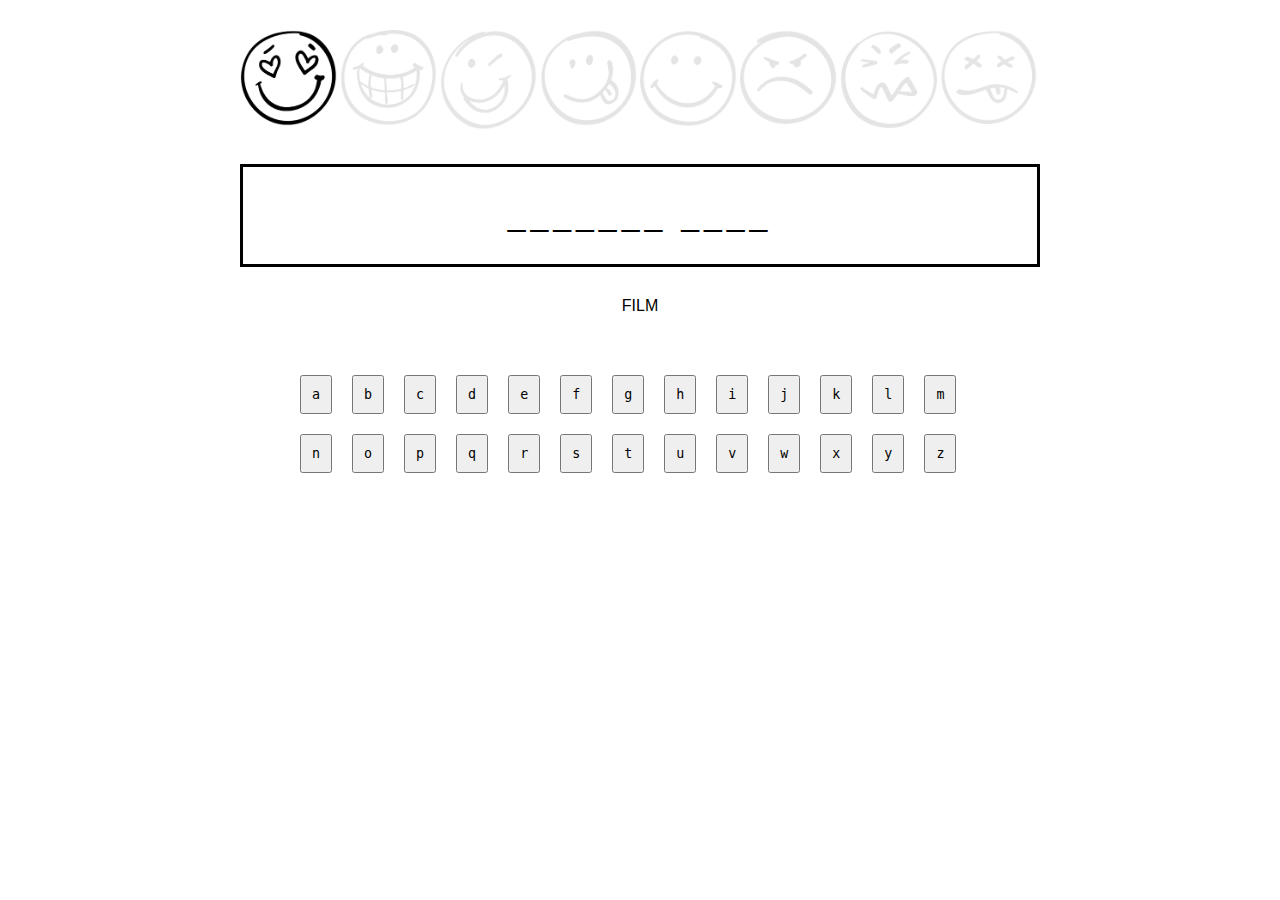
<file: project1/index.html>
<!DOCTYPE html>
<html lang="en">

<head>
  <meta charset="UTF-8">
  <meta http-equiv="X-UA-Compatible" content="IE=edge">
  <meta name="viewport" content="width=device-width, initial-scale=1.0">
  <link rel="stylesheet" href="style.css">
  <title>Document</title>
</head>

<body>
  <section id="hangman">
    <div id="output">
      <div class="step">
        <img src="images/1.png" alt="">
      </div>
      <div class="step">
        <img src="images/2.png" alt="">
      </div>
      <div class="step">
        <img src="images/3.png" alt="">
      </div>
      <div class="step">
        <img src="images/4.png" alt="">
      </div>
      <div class="step">
        <img src="images/5.png" alt="">
      </div>
      <div class="step">
        <img src="images/6.png" alt="">
      </div>
      <div class="step">
        <img src="images/7.png" alt="">
      </div>
      <div class="step">
        <img src="images/8.png" alt="">
      </div>
    </div>
    <div id="word"></div>
    <div id="category"></div>
    <div id="letters"></div>
  </section>


  <script type="module" src="app/Game.js"></script>
</body>

</html>
</file>
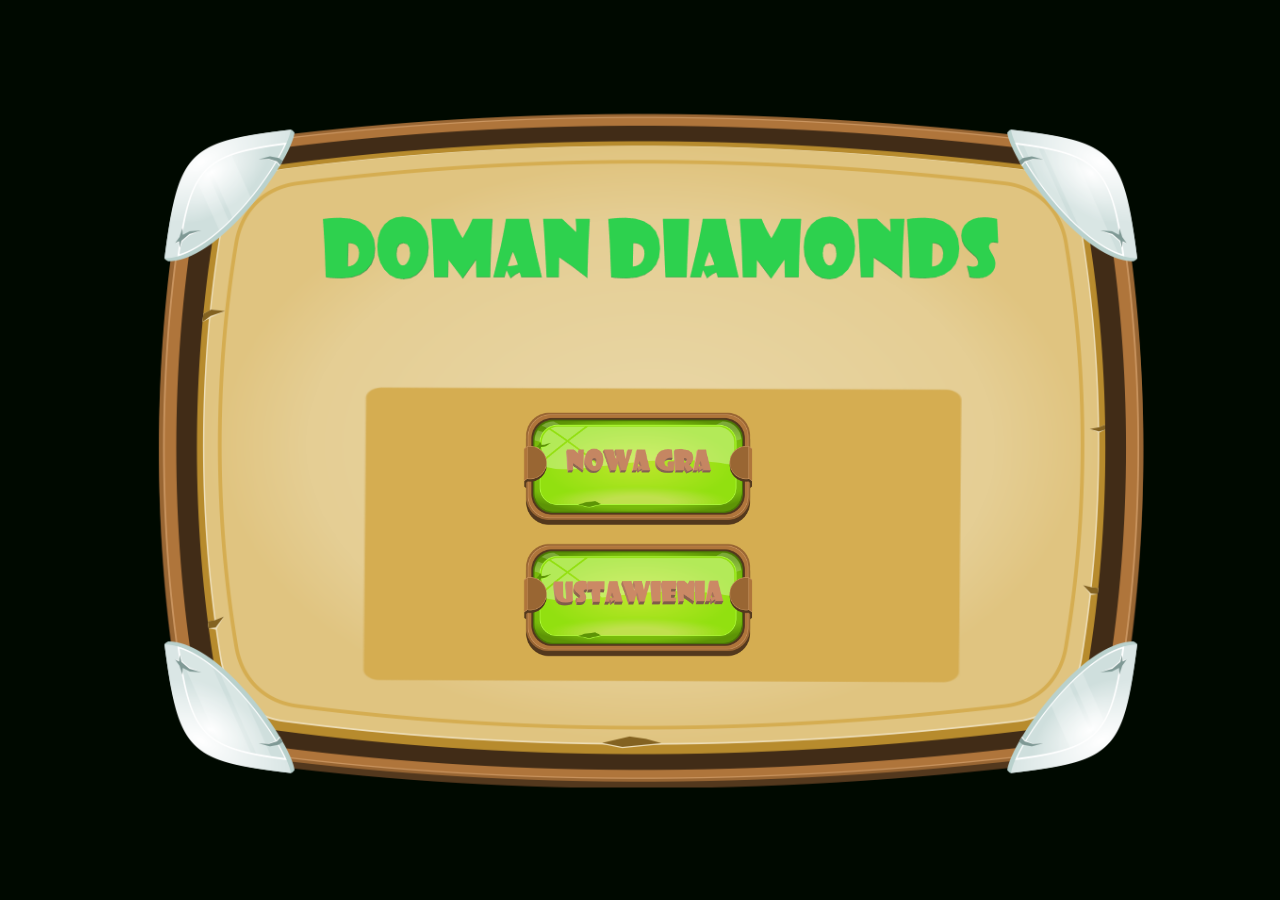
<file: project3/index.html>
<!DOCTYPE html>
<html lang="en">
<head>
  <meta charset="UTF-8">
  <meta http-equiv="X-UA-Compatible" content="IE=edge">
  <meta name="viewport" content="width=device-width, initial-scale=1.0, user-scalable=no, maximum-scale=1, minimum-scale=1">
  <title>Document</title>
  <link rel="stylesheet" href="./style.css">
</head>
<body>
  <div class="game">
    <div class="game__container">
      <div class="game__layer start-screen" id="js-start-screen">
        <button class="start-screen__button" id="js-start-game"></button>
        <button class="start-screen__button start-screen__button--is-settings" id="js-settings-button"></button>
      </div>
      <div class="game__layer level-select hidden" id="js-level-select-screen"></div>
      <canvas class="game__layer game-screen hidden" id="js-game-screen"></canvas>
      <div class="game__layer loading-screen hidden" id="js-loading-screen">
        <p class="loading-screen__info">Załadowano <span id="js-loading-screen-current">0</span> z <span id="js-loading-screen-total">0</span> elementów gry</p>
      </div>
    </div>
  </div>
  <script src="./index.esm.js" type="module"></script>
</body>
</html>
</file>
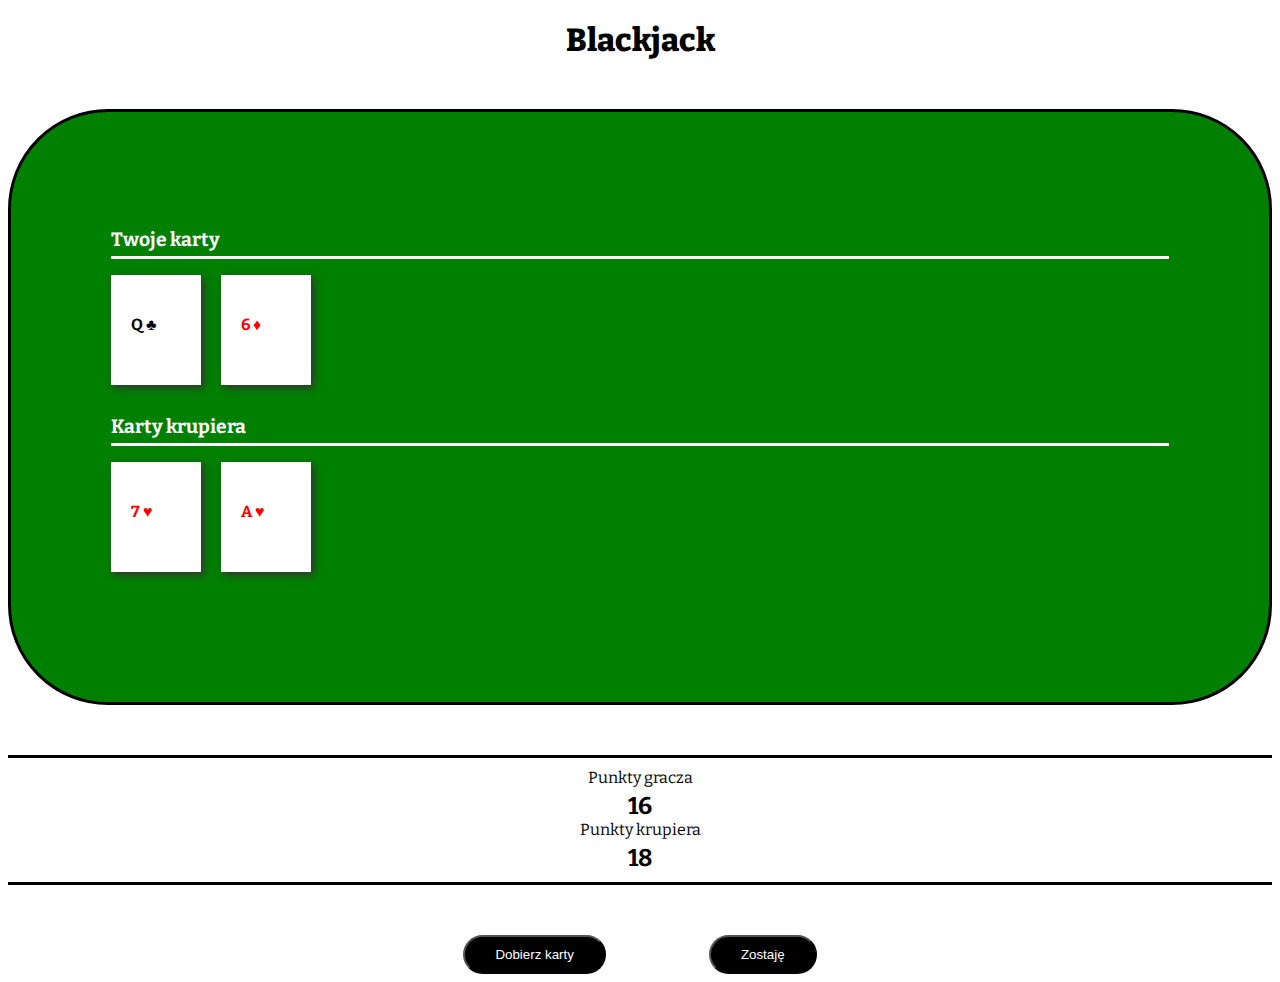
<file: project4/index.html>
<!DOCTYPE html>
<html lang="en">

<head>
  <meta charset="UTF-8">
  <meta http-equiv="X-UA-Compatible" content="IE=edge">
  <meta name="viewport" content="width=device-width, initial-scale=1.0">
  <title>Blackjack</title>
  <link rel="stylesheet" href="style.css">
  <link rel="preconnect" href="https://fonts.gstatic.com">
  <link href="https://fonts.googleapis.com/css2?family=Bitter:wght@100;500;800&display=swap" rel="stylesheet">
</head>

<body>
  <section class="blackjack">
    <header>
      <h1>Blackjack</h1>
    </header>
    <div id="message"></div>
    <div id="table">
      <h2>Twoje karty</h2>
      <div id="playersCards"></div>
      <h2>Karty krupiera</h2>
      <div id="dealersCards"></div>
    </div>
    <div id="points">
      Punkty gracza <div id="playerPoints"></div>
      Punkty krupiera <div id="dealerPoints"></div>
    </div>
    <div id="buttons">
      <button id="hit">Dobierz karty</button>
      <button id="stand">Zostaję</button>
    </div>
  </section>

  <script type="module" src="app/Game.js"></script>
</body>

</html>
</file>
<file: project1/style.css>
html {
  font-size:16px;
  font-family:sans-serif;
}
#hangman {
  width: 800px;
  margin: 30px auto;
}

#word {
  letter-spacing: 5px;
  font-size: 2rem;
  padding: 30px 20px;
  border: 3px black solid;
  text-align: center;
}

#letters {
  padding: 20px 50px;
}

#letters button {
  font-family: monospace;
  padding: 10px;
  margin: 10px;
}

#output {
  display: flex;
  width: 100%;
  margin-bottom:30px;
}

#output .step {
  width: calc(100% / 8);
  border-right:3px #fff solid;
}

#output .step {
  opacity: 0.1;
}

#output .step img {
  width:100%;
}

#category {
  text-align:center;
  padding: 30px 0px;
  text-transform:uppercase;
}
</file>
<file: project3/style.css>
:root {
  --scale-value: 1;
}

* {
  box-sizing: border-box;
}

*:focus {
  outline: none;
}

body {
  background-color: #000900;
  user-select: none;
  overflow: hidden;
}

.game {
  position: fixed;
  display: flex;
  top: 0;
  left: 0;
  bottom: 0;
  right: 0;
  justify-content: center;
  align-items: center;
}

.game__container {
  position: absolute;
  top: 50%;
  left: 50%;
  transform: translate(-50%, -50%) scale(var(--scale-value));
  transform-origin: center;
  width: 640px;
  height: 480px;
  background-image: url("./images/splashscreen.png");
  background-size: contain;
  background-repeat: no-repeat;
  background-position: center;
}

.game__layer {
  position: absolute;
  top: 0;
  left: 0;
  width: 100%;
  height: 100%;
}

.start-screen {
  display: flex;
  flex-direction: column;
  align-items: center;
  padding-top: 210px;
}

.start-screen__button {
  display: flex;
  flex-grow: 0;
  margin-top: 10px;
  padding: 0;
  border: 0;
  background-image: url("./images/button-start.png");
  background-color: transparent;
  background-size: contain;
  background-repeat: no-repeat;
  width: 124px;
  max-width: 363px;
  height: 60px;
  cursor: pointer;
}

.start-screen__button:hover {
  background-image: url("./images/button-start-hover.png");
}

.start-screen__button--is-settings {
  background-image: url("./images/button-settings.png");
}

.start-screen__button--is-settings:hover {
  background-image: url("./images/button-settings-hover.png");
}

.level-select {
  display: flex;
  padding: 175px 125px;
  flex-wrap: wrap;
  background-image: url("./images/levelselectscreen.png");
  background-size: contain;
  background-repeat: no-repeat;
  background-position: center;
}

.level-select__button {
  width: 50px;
  margin-right: 20px;
  height: 50px;
  border: 0;
  font-size: 20px;
  background-image: url("./images/levelicon.png");
  background-size: cover;
  background-color: transparent;
  cursor: pointer;
}

.level-select__button:hover {
  background-image: url("./images/leveliconhover.png");
}

.hidden {
  display: none;
}
</file>
<file: project4/style.css>
body {
	font-family: 'Bitter', serif;
}

h1 {
	text-align: center;
	font-weight: 800;
}

h2 {
	font-size: 1.2em;
	display: block;
	width: 100%;
	color: #fff;
	border-bottom: 3px #fff solid;
	padding-bottom: 5px;
}

#points {
	text-align: center;
	border-top: 3px black solid;
	border-bottom: 3px black solid;
	padding: 10px 0px;
}

#points div {
	padding-top: 5px;
	font-weight: bold;
	font-size: 1.5em;
}

#blackJack {
	width: 800px;
	margin: 20px auto;
	position: relative;
}

#table {
	background-color: green;
	padding: 100px;
	border-radius: 100px;
	border: 3px black solid;
	margin: 50px 0px;
}

#playersCards,
#dealersCards {
	display: flex;
	margin-bottom: 30px;
	min-height: 110px;
}

.card {
	background: #fff;
	width: 50px;
	padding: 40px 20px;
	font-weight: bold;
	margin-right: 20px;
	box-shadow: 0.2em 0.2em 0.5em #333;
}

.hearts,
.diamonds {
	color: #ff0000;
}

.spades,
.clubs {
	color: #000;
}

#message {
	display: none;
	z-index: 9999;
	position: absolute;
	top: 300px;
	width: 100%;
	padding: 50px 100px;
	background-color: rgba(255, 255, 255, 0.95);
	font-size: 3em;
	font-weight: bold;
	text-align: center;
	-webkit-box-shadow: -1px 14px 73px -22px rgba(0, 0, 0, 0.56);
	-moz-box-shadow: -1px 14px 73px -22px rgba(0, 0, 0, 0.56);
	box-shadow: -1px 14px 73px -22px rgba(0, 0, 0, 0.56);
}

#buttons {
	padding-top: 50px;
	text-align: center;
}
#buttons button {
	padding: 10px 30px;
	border-radius: 30px;
	background: #000;
	color: #fff;
	margin: 0 50px;
}
</file>
